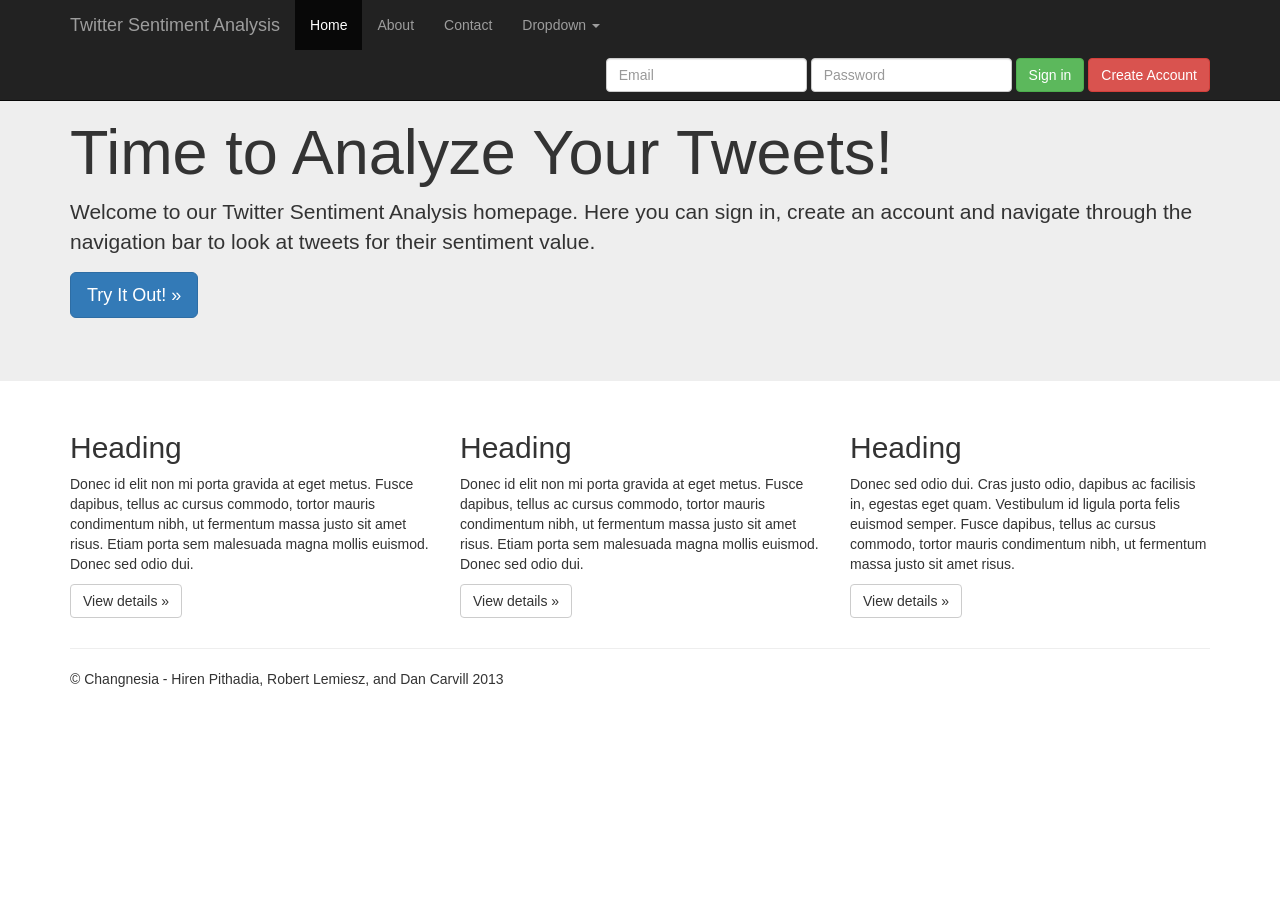
<file: twitterapp/templates/index.html>
<!doctype html>

<html>
  
  <head>
    <title>Jumbotron</title>
    <meta name="viewport" content="width=device-width">
    <link rel="stylesheet" href="https://netdna.bootstrapcdn.com/bootstrap/3.0.0/css/bootstrap.min.css">
    <script type="text/javascript" src="https://ajax.googleapis.com/ajax/libs/jquery/2.0.3/jquery.min.js"></script>
    <script type="text/javascript" src="https://netdna.bootstrapcdn.com/bootstrap/3.0.0/js/bootstrap.min.js"></script>
    <style type="text/css">
      body {
        padding-top: 50px;
        padding-bottom: 20px;
      }
    </style>
  </head>
  
  <body>
    <div class="navbar navbar-inverse navbar-fixed-top">
      <div class="container">
        <div class="navbar-header">
          <button type="button" class="navbar-toggle" data-toggle="collapse" data-target=".navbar-collapse">
            <span class="icon-bar"></span><span class="icon-bar"></span><span class="icon-bar"></span>
          </button>
          <a class="navbar-brand" href="#">Twitter Sentiment Analysis</a>
        </div>
        <div class="navbar-collapse collapse">
          <ul class="nav navbar-nav">
            <li class="active">
              <a href="#">Home</a>
            </li>
            <li>
              <a href="about.html">About</a>
            </li>
            <li>
              <a href="#contact">Contact</a>
            </li>
            <li class="dropdown">
              <a class="dropdown-toggle" data-toggle="dropdown">Dropdown <b class="caret"></b></a>
              <ul class="dropdown-menu">
                <li>
                  <a href="#">Action</a>
                </li>
                <li>
                  <a href="#">Another action</a>
                </li>
                <li>
                  <a href="#">Something else here</a>
                </li>
                <li class="divider"></li>
                <li class="dropdown-header">Nav header</li>
                <li>
                  <a href="#">Separated link</a>
                </li>
                <li>
                  <a href="#">One more separated link</a>
                </li>
              </ul>
            </li>
          </ul>
          <form class="navbar-form navbar-right">
            <div class="form-group">
              <input type="text" placeholder="Email" class="form-control">
            </div>
            <div class="form-group">
              <input type="password" placeholder="Password" class="form-control">
            </div>
            <button type="submit" class="btn btn-success">Sign in</button>
            <a class="btn btn-danger">Create Account</a>
          </form>
        </div>
        <!--/.navbar-collapse -->
      </div>
    </div>
    <!-- Main jumbotron for a primary marketing message or call to action -->
    <div class="jumbotron">
      <div class="container">
        <h1>Time to Analyze Your Tweets!</h1>
        <p>Welcome to our Twitter Sentiment Analysis homepage. Here you can sign in, create an account and navigate through the navigation bar to look at tweets for their sentiment value.&nbsp;</p>
        <p><a class="btn btn-primary btn-lg">Try It Out! &raquo;</a></p>
      </div>
    </div>
    <div class="container">
      <!-- Example row of columns -->
      <div class="row">
        <div class="col-lg-4">
          <h2>Heading</h2>
          <p>Donec id elit non mi porta gravida at eget metus. Fusce dapibus, tellus ac cursus commodo, tortor mauris condimentum nibh, ut fermentum massa justo sit amet risus. Etiam porta sem malesuada magna mollis euismod. Donec sed odio dui.</p>
          <p><a class="btn btn-default" href="#">View details &raquo;</a></p>
        </div>
        <div class="col-lg-4">
          <h2>Heading</h2>
          <p>Donec id elit non mi porta gravida at eget metus. Fusce dapibus, tellus ac cursus commodo, tortor mauris condimentum nibh, ut fermentum massa justo sit amet risus. Etiam porta sem malesuada magna mollis euismod. Donec sed odio dui.</p>
          <p><a class="btn btn-default" href="#">View details &raquo;</a></p>
        </div>
        <div class="col-lg-4">
          <h2>Heading</h2>
          <p>Donec sed odio dui. Cras justo odio, dapibus ac facilisis in, egestas eget quam. Vestibulum id ligula porta felis euismod semper. Fusce dapibus, tellus ac cursus commodo, tortor mauris condimentum nibh, ut fermentum massa justo sit amet risus.</p>
          <p><a class="btn btn-default" href="#">View details &raquo;</a></p>
        </div>
      </div>
      <hr>
      <footer>
        <p>&copy; Changnesia - Hiren Pithadia, Robert Lemiesz, and Dan Carvill 2013</p>
      </footer>
    </div>
    <!-- /container -->
  </body>
</file>
